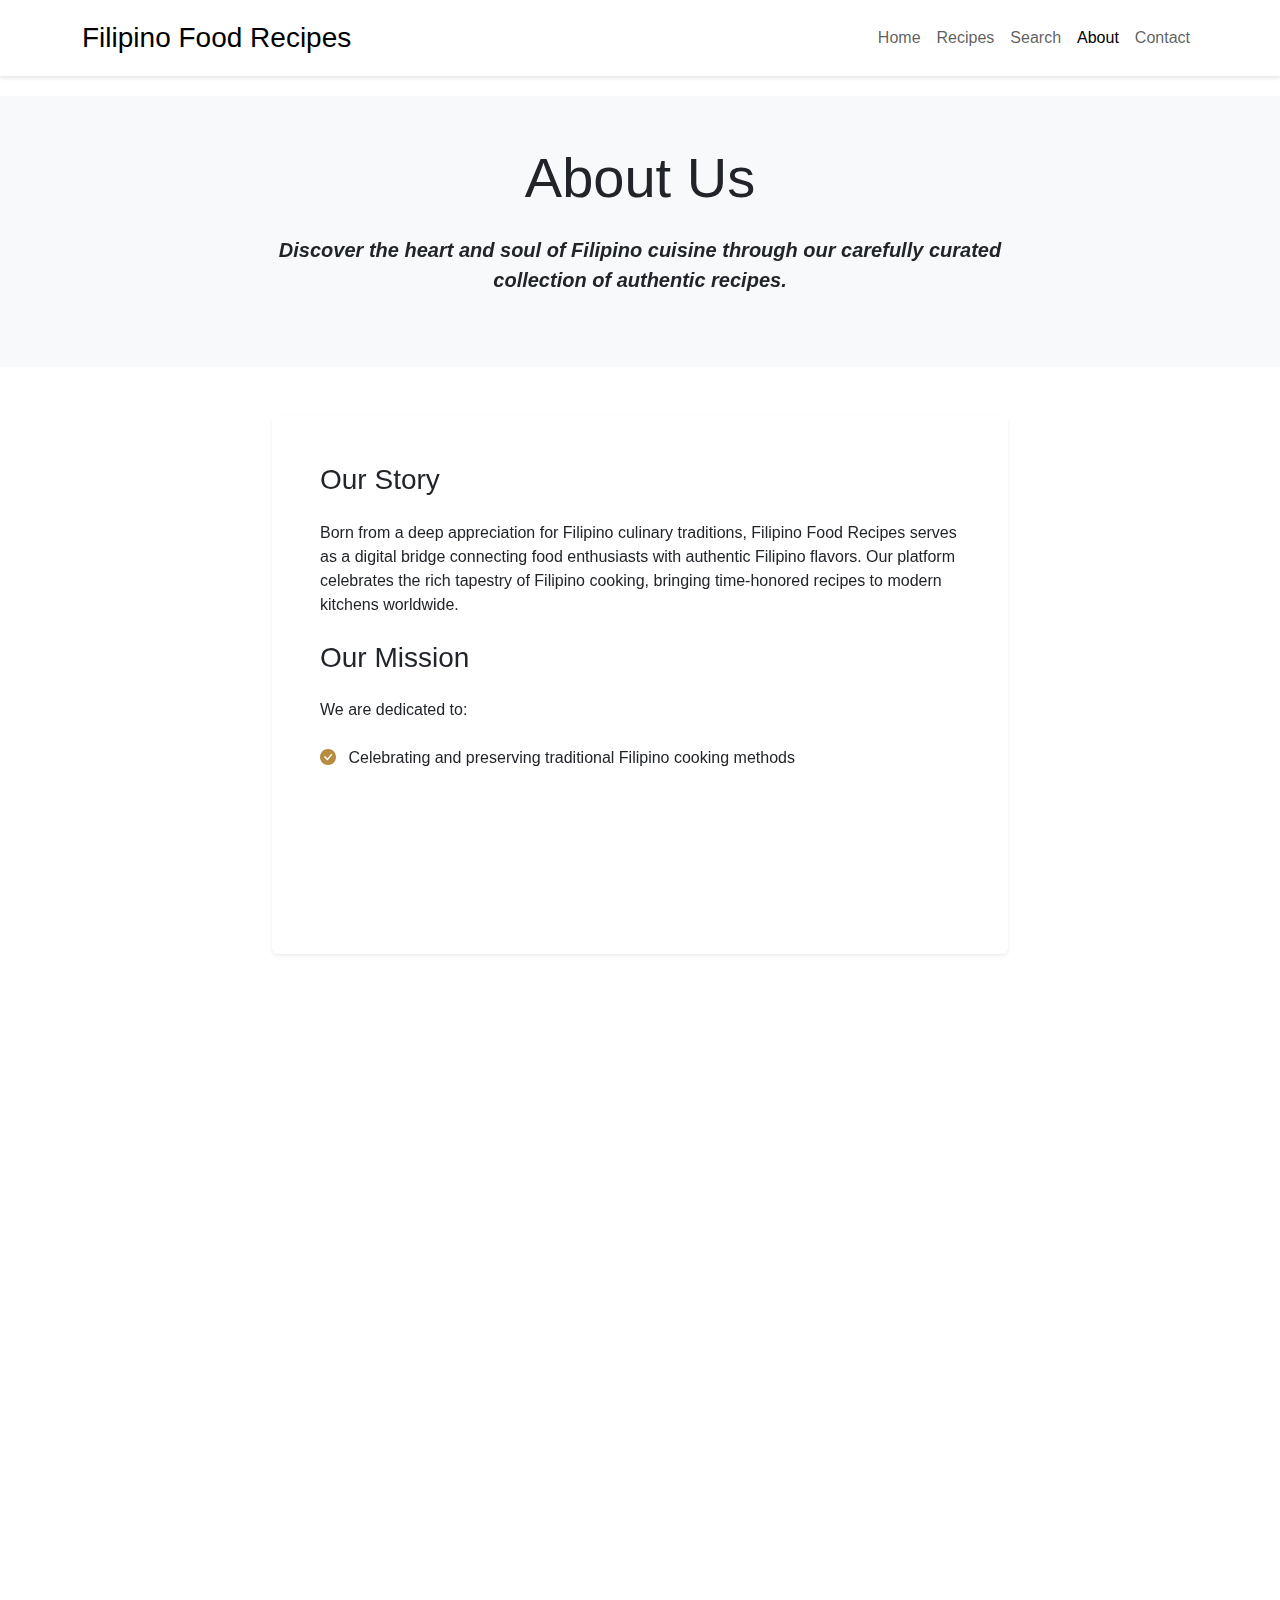
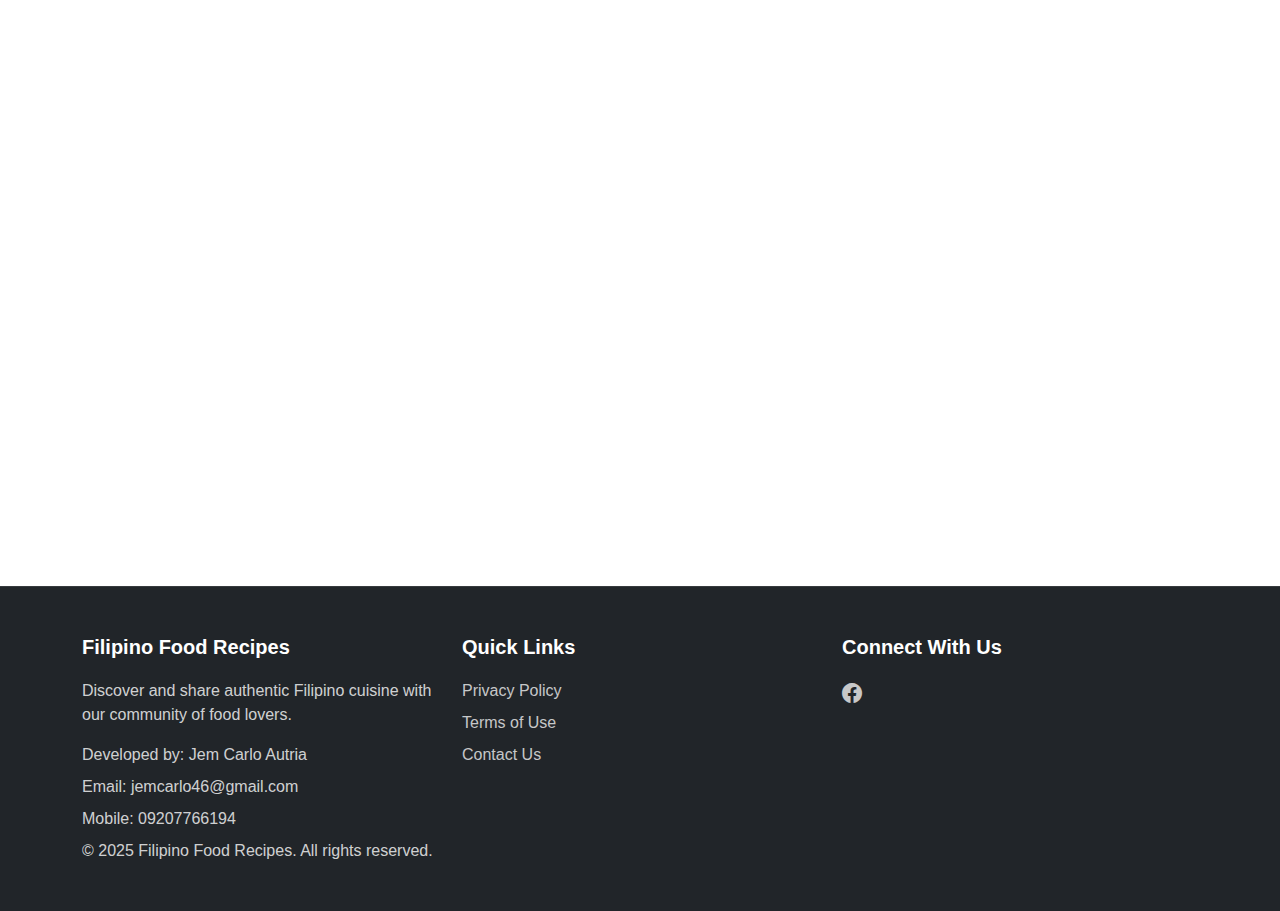
<file: about.html>
<!DOCTYPE html>
<html lang="en">
<head>
    <meta charset="UTF-8">
    <meta name="viewport" content="width=device-width, initial-scale=1.0">
    <meta name="description" content="Learn about Filipino Food Recipes - your source for authentic Filipino cuisine and cooking guides.">
    <title>About Us - Filipino Food Recipes</title>
    <!-- Bootstrap CSS -->
    <link href="https://cdn.jsdelivr.net/npm/bootstrap@5.3.0/dist/css/bootstrap.min.css" rel="stylesheet">
    <!-- Bootstrap Icons -->
    <link rel="stylesheet" href="https://cdn.jsdelivr.net/npm/bootstrap-icons@1.11.3/font/bootstrap-icons.css">
    <!-- Custom CSS -->
    <link href="assets/css/style.css" rel="stylesheet">
    <link href="assets/css/enhanced-style.css" rel="stylesheet">
    <!-- AOS CSS -->
    <link href="https://unpkg.com/aos@2.3.1/dist/aos.css" rel="stylesheet">
</head>
<body>
    <header role="banner" class="fixed-top">
        <nav class="navbar navbar-expand-lg navbar-light bg-white py-3">
            <div class="container">
                <a class="navbar-brand" href="index.html">
                    <h1 class="h3 mb-0">Filipino Food Recipes</h1>
                </a>
                <button class="navbar-toggler" type="button" data-bs-toggle="collapse" data-bs-target="#navbarNav">
                    <span class="navbar-toggler-icon"></span>
                </button>
                <div class="collapse navbar-collapse" id="navbarNav">
                    <ul class="navbar-nav ms-auto">
                        <li class="nav-item">
                            <a class="nav-link" href="index.html">Home</a>
                        </li>
                        <li class="nav-item">
                            <a class="nav-link" href="recipes.html">Recipes</a>
                        </li>
                        <li class="nav-item">
                            <a class="nav-link" href="recipe-search.html">Search</a>
                        </li>
                        <li class="nav-item">
                            <a class="nav-link active" href="about.html" aria-current="page">About</a>
                        </li>
                        <li class="nav-item">
                            <a class="nav-link" href="contact.html">Contact</a>
                        </li>
                    </ul>
                </div>
            </div>
        </nav>
    </header>

    <main class="mt-5 pt-5">
        <section class="about-hero bg-light py-5 mb-5">
            <div class="container">
                <div class="row justify-content-center text-center">
                    <div class="col-lg-8" data-aos="fade-up">
                        <h1 class="display-4 mb-4">About Us</h1>
                        <p class="lead mb-4 fst-italic fw-bold">Discover the heart and soul of Filipino cuisine through our carefully curated collection of authentic recipes.</p>
                    </div>
                </div>
            </div>
        </section>

        <section class="about-content mb-5">
            <div class="container">
                <div class="row justify-content-center">
                    <div class="col-lg-8">
                        <div class="card border-0 shadow-sm mb-5" data-aos="fade-up">
                            <div class="card-body p-5">
                                <h2 class="h3 mb-4">Our Story</h2>
                                <p class="mb-4">Born from a deep appreciation for Filipino culinary traditions, Filipino Food Recipes serves as a digital bridge connecting food enthusiasts with authentic Filipino flavors. Our platform celebrates the rich tapestry of Filipino cooking, bringing time-honored recipes to modern kitchens worldwide.</p>
                                
                                <h2 class="h3 mb-4">Our Mission</h2>
                                <p class="mb-4">We are dedicated to:</p>
                                <ul class="list-unstyled">
                                    <li class="mb-3" data-aos="fade-up" data-aos-delay="0">
                                        <i class="bi bi-check-circle-fill text-primary me-2"></i>
                                        Celebrating and preserving traditional Filipino cooking methods
                                    </li>
                                    <li class="mb-3" data-aos="fade-up" data-aos-delay="100">
                                        <i class="bi bi-check-circle-fill text-primary me-2"></i>
                                        Showcasing the diversity of Filipino regional cuisines
                                    </li>
                                    <li class="mb-3" data-aos="fade-up" data-aos-delay="200">
                                        <i class="bi bi-check-circle-fill text-primary me-2"></i>
                                        Empowering home cooks with detailed recipes and techniques
                                    </li>
                                    <li class="mb-3" data-aos="fade-up" data-aos-delay="300">
                                        <i class="bi bi-check-circle-fill text-primary me-2"></i>
                                        Creating a vibrant community of Filipino cuisine enthusiasts
                                    </li>
                                </ul>
                            </div>
                        </div>

                        <div class="card border-0 shadow-sm mb-5" data-aos="fade-up">
                            <div class="card-body p-5">
                                <h2 class="h3 mb-4">About the Developer</h2>
                                <div class="text-center mb-4">
                                    <i class="bi bi-person-circle fs-1 text-primary"></i>
                                    <h3 class="h5 mt-3">Jem Carlo Autria</h3>
                                    <p class="text-muted">Culinary Technology Innovator</p>
                                </div>
                                <p class="mb-4">This platform represents my vision of bridging traditional Filipino cooking with modern technology, making our rich culinary heritage accessible to food enthusiasts worldwide. Through innovative digital solutions, we're preserving and sharing the authentic flavors of the Philippines.</p>
                                <div class="developer-contact text-center">
                                    <p class="mb-2"><i class="bi bi-envelope-fill me-2"></i>jemcarlo46@gmail.com</p>
                                    <p class="mb-0"><i class="bi bi-telephone-fill me-2"></i>09207766194</p>
                                </div>
                            </div>
                        </div>

                        <div class="card border-0 shadow-sm mb-5" data-aos="fade-up">
                            <div class="card-body p-5">
                                <h2 class="h3 mb-4">What We Offer</h2>
                                <div class="row g-4">
                                    <div class="col-md-6" data-aos="fade-up" data-aos-delay="0">
                                        <div class="feature-item text-center p-4">
                                            <i class="bi bi-journal-text fs-1 text-primary mb-3"></i>
                                            <h3 class="h5">Heritage Recipes</h3>
                                            <p class="mb-0">Carefully preserved traditional Filipino recipes</p>
                                        </div>
                                    </div>
                                    <div class="col-md-6" data-aos="fade-up" data-aos-delay="100">
                                        <div class="feature-item text-center p-4">
                                            <i class="bi bi-camera-video fs-1 text-primary mb-3"></i>
                                            <h3 class="h5">Expert Guidance</h3>
                                            <p class="mb-0">Comprehensive cooking instructions and tips</p>
                                        </div>
                                    </div>
                                    <div class="col-md-6" data-aos="fade-up" data-aos-delay="200">
                                        <div class="feature-item text-center p-4">
                                            <i class="bi bi-people fs-1 text-primary mb-3"></i>
                                            <h3 class="h5">Cultural Exchange</h3>
                                            <p class="mb-0">Connect with Filipino food enthusiasts globally</p>
                                        </div>
                                    </div>
                                    <div class="col-md-6" data-aos="fade-up" data-aos-delay="300">
                                        <div class="feature-item text-center p-4">
                                            <i class="bi bi-star fs-1 text-primary mb-3"></i>
                                            <h3 class="h5">Community Insights</h3>
                                            <p class="mb-0">Share cooking experiences and adaptations</p>
                                        </div>
                                    </div>
                                </div>
                            </div>
                        </div>
                    </div>
                </div>
            </div>
        </section>
    </main>

    <footer class="footer bg-dark text-white py-5">
        <div class="container">
            <div class="row gy-4">
                <div class="col-lg-4">
                    <h5 class="footer-heading">Filipino Food Recipes</h5>
                    <p class="mb-3">Discover and share authentic Filipino cuisine with our community of food lovers.</p>
                    <p class="mb-2">Developed by: Jem Carlo Autria</p>
                    <p class="mb-2">Email: jemcarlo46@gmail.com</p>
                    <p class="mb-2">Mobile: 09207766194</p>
                    <p class="mb-0">&copy; 2025 Filipino Food Recipes. All rights reserved.</p>
                </div>
                <div class="col-lg-4">
                    <h5 class="footer-heading">Quick Links</h5>
                    <ul class="list-unstyled">
                        <li class="mb-2"><a href="privacy.html" class="footer-link">Privacy Policy</a></li>
                        <li class="mb-2"><a href="terms.html" class="footer-link">Terms of Use</a></li>
                        <li class="mb-2"><a href="contact.html" class="footer-link">Contact Us</a></li>
                    </ul>
                </div>
                <div class="col-lg-4">
                    <h5 class="footer-heading">Connect With Us</h5>
                    <div class="social-links">
                        <a href="https://www.facebook.com/profile.php?id=100090090150960" class="footer-link me-3"><i class="bi bi-facebook fs-5"></i></a>
                    </div>
                </div>
            </div>
        </div>
    </footer>

    <!-- Bootstrap JS Bundle -->
    <script src="https://cdn.jsdelivr.net/npm/bootstrap@5.3.0/dist/js/bootstrap.bundle.min.js"></script>
    <!-- AOS JS -->
    <script src="https://unpkg.com/aos@2.3.1/dist/aos.js"></script>
    <script>
        AOS.init({
            duration: 800,
            once: true
        });
    </script>
</body>
</html>
</file>
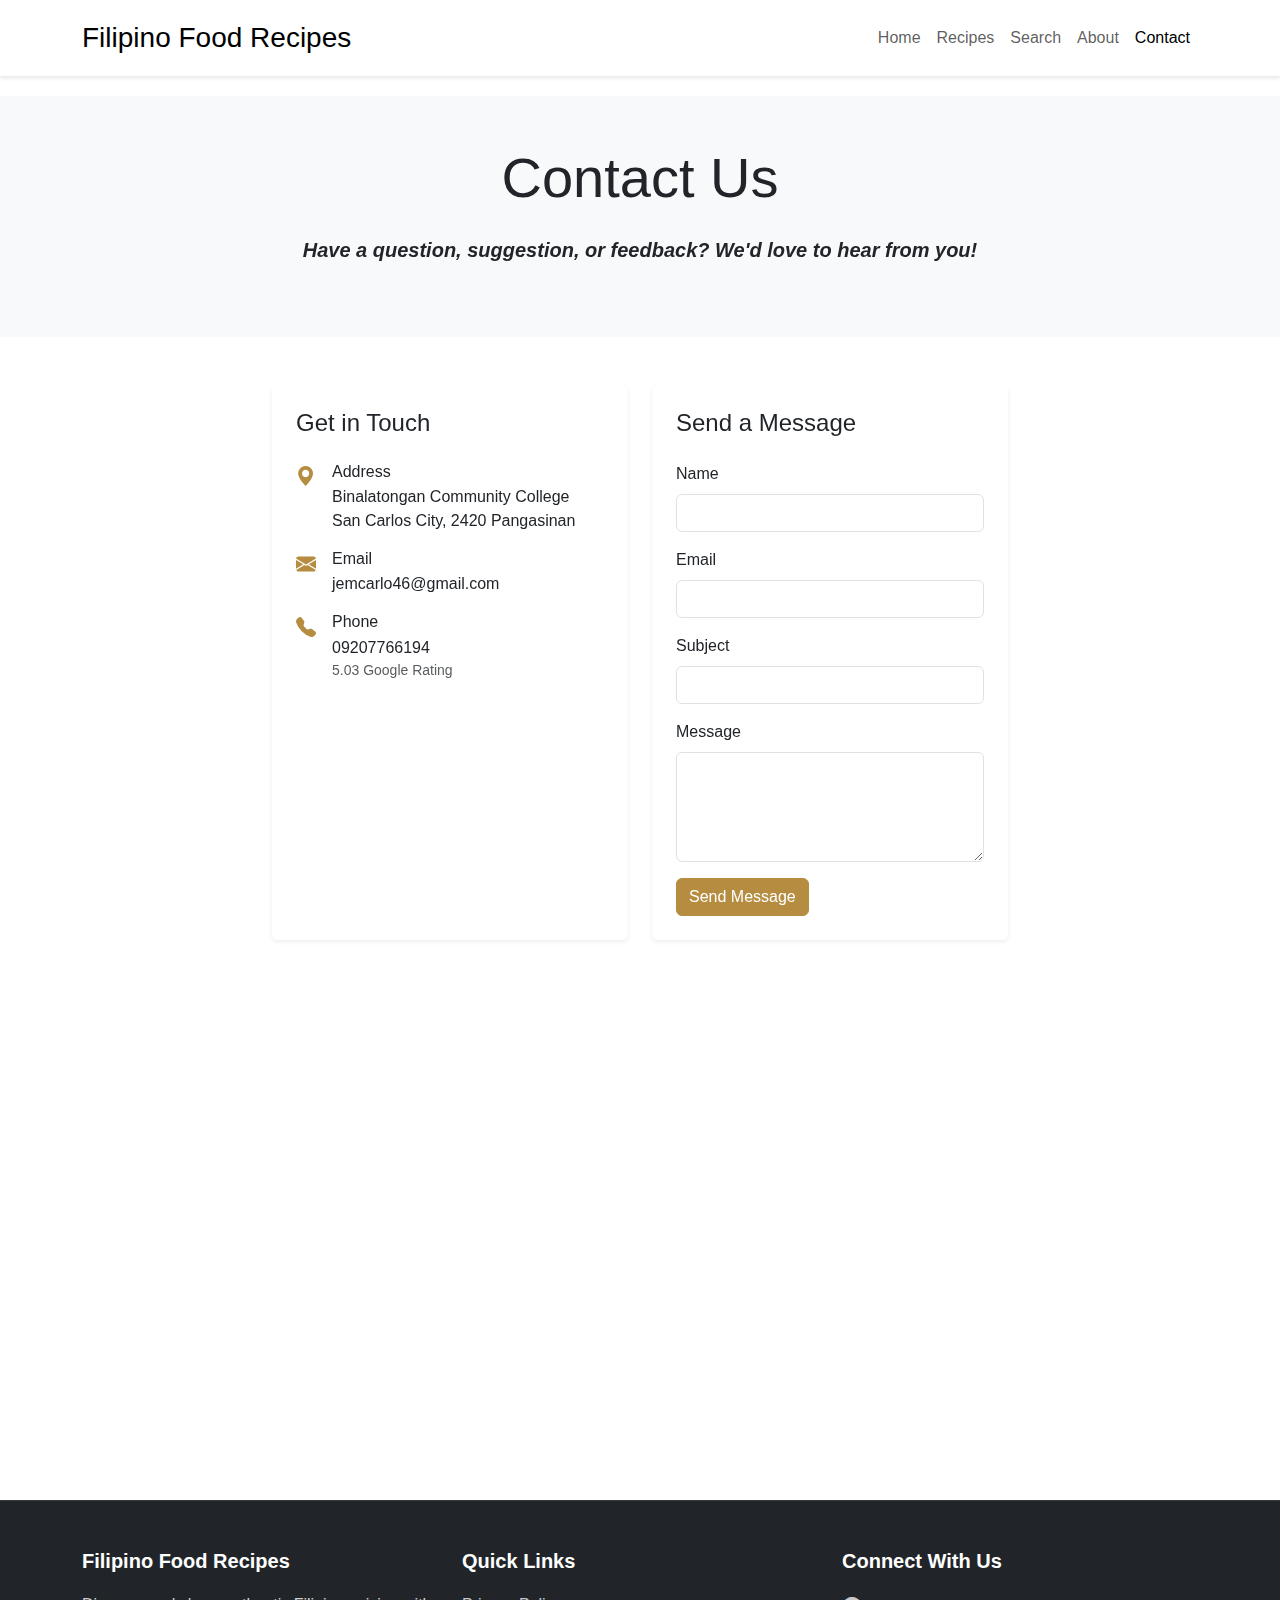
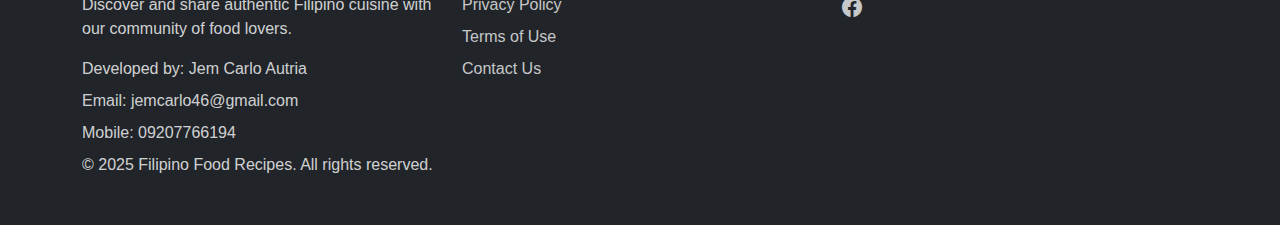
<file: contact.html>
<!DOCTYPE html>
<html lang="en">
<head>
    <meta charset="UTF-8">
    <meta name="viewport" content="width=device-width, initial-scale=1.0">
    <meta name="description" content="Contact Filipino Food Recipes - Get in touch with us for any questions about Filipino cuisine and recipes.">
    <title>Contact Us - Filipino Food Recipes</title>
    <!-- Bootstrap CSS -->
    <link href="https://cdn.jsdelivr.net/npm/bootstrap@5.3.0/dist/css/bootstrap.min.css" rel="stylesheet">
    <!-- Bootstrap Icons -->
    <link rel="stylesheet" href="https://cdn.jsdelivr.net/npm/bootstrap-icons@1.11.3/font/bootstrap-icons.css">
    <!-- Custom CSS -->
    <link href="assets/css/style.css" rel="stylesheet">
    <link href="assets/css/enhanced-style.css" rel="stylesheet">
    <!-- AOS CSS -->
    <link href="https://unpkg.com/aos@2.3.1/dist/aos.css" rel="stylesheet">
</head>
<body>
    <header role="banner" class="fixed-top">
        <nav class="navbar navbar-expand-lg navbar-light bg-white py-3">
            <div class="container">
                <a class="navbar-brand" href="index.html">
                    <h1 class="h3 mb-0">Filipino Food Recipes</h1>
                </a>
                <button class="navbar-toggler" type="button" data-bs-toggle="collapse" data-bs-target="#navbarNav">
                    <span class="navbar-toggler-icon"></span>
                </button>
                <div class="collapse navbar-collapse" id="navbarNav">
                    <ul class="navbar-nav ms-auto">
                        <li class="nav-item">
                            <a class="nav-link" href="index.html">Home</a>
                        </li>
                        <li class="nav-item">
                            <a class="nav-link" href="recipes.html">Recipes</a>
                        </li>
                        <li class="nav-item">
                            <a class="nav-link" href="recipe-search.html">Search</a>
                        </li>
                        <li class="nav-item">
                            <a class="nav-link" href="about.html">About</a>
                        </li>
                        <li class="nav-item">
                            <a class="nav-link active" href="contact.html" aria-current="page">Contact</a>
                        </li>
                    </ul>
                </div>
            </div>
        </nav>
    </header>

    <main class="mt-5 pt-5">
        <section class="contact-hero bg-light py-5 mb-5">
            <div class="container">
                <div class="row justify-content-center text-center">
                    <div class="col-lg-8" data-aos="fade-up">
                        <h1 class="display-4 mb-4">Contact Us</h1>
                        <p class="lead mb-4 fst-italic fw-bold">Have a question, suggestion, or feedback? We'd love to hear from you!</p>
                    </div>
                </div>
            </div>
        </section>

        <section class="contact-content mb-5">
            <div class="container">
                <div class="row justify-content-center">
                    <div class="col-lg-8">
                        <div class="row g-4">
                            <div class="col-md-6" data-aos="fade-up" data-aos-delay="0">
                                <div class="card border-0 shadow-sm h-100">
                                    <div class="card-body p-4">
                                        <h2 class="h4 mb-4">Get in Touch</h2>
                                        <div class="contact-info">
                                            <div class="d-flex mb-3">
                                                <i class="bi bi-geo-alt-fill text-primary fs-5 me-3"></i>
                                                <div>
                                                    <h3 class="h6 mb-1">Address</h3>
                                                    <p class="mb-0">Binalatongan Community College<br>San Carlos City, 2420 Pangasinan</p>
                                                </div>
                                            </div>
                                            <div class="d-flex mb-3">
                                                <i class="bi bi-envelope-fill text-primary fs-5 me-3"></i>
                                                <div>
                                                    <h3 class="h6 mb-1">Email</h3>
                                                    <p class="mb-0">jemcarlo46@gmail.com</p>
                                                </div>
                                            </div>
                                            <div class="d-flex">
                                                <i class="bi bi-telephone-fill text-primary fs-5 me-3"></i>
                                                <div>
                                                    <h3 class="h6 mb-1">Phone</h3>
                                                    <p class="mb-0">09207766194</p>
                                                    <small class="text-muted d-block">5.03 Google Rating</small>
                                                </div>
                                            </div>
                                        </div>
                                    </div>
                                </div>
                            </div>
                            <div class="col-md-6" data-aos="fade-up" data-aos-delay="100">
                                <div class="card border-0 shadow-sm h-100">
                                    <div class="card-body p-4">
                                        <h2 class="h4 mb-4">Send a Message</h2>
                                        <form id="contactForm">
                                            <div class="mb-3">
                                                <label for="name" class="form-label">Name</label>
                                                <input type="text" class="form-control" id="name" required>
                                            </div>
                                            <div class="mb-3">
                                                <label for="email" class="form-label">Email</label>
                                                <input type="email" class="form-control" id="email" required>
                                            </div>
                                            <div class="mb-3">
                                                <label for="subject" class="form-label">Subject</label>
                                                <input type="text" class="form-control" id="subject" required>
                                            </div>
                                            <div class="mb-3">
                                                <label for="message" class="form-label">Message</label>
                                                <textarea class="form-control" id="message" rows="4" required></textarea>
                                            </div>
                                            <button type="submit" class="btn btn-primary">Send Message</button>
                                        </form>
                                    </div>
                                </div>
                            </div>
                        </div>

                        <div class="card border-0 shadow-sm mt-4" data-aos="fade-up" data-aos-delay="200">
                            <div class="card-body p-4">
                                <h2 class="h4 mb-4">Location</h2>
                                <div class="ratio ratio-16x9">
                                    <iframe src="https://www.google.com/maps/embed?pb=!1m18!1m12!1m3!1d3842.8673095657287!2d120.34903977585473!3d15.921800489126446!2m3!1f0!2f0!3f0!3m2!1i1024!2i768!4f13.1!3m3!1m2!1s0x339145d16fcc8e79%3A0x821208c424536ac3!2sBinalatongan%20Community%20College!5e0!3m2!1sen!2sph!4v1705397520000!5m2!1sen!2sph"
                                            style="border:0;" allowfullscreen="" loading="lazy" 
                                            referrerpolicy="no-referrer-when-downgrade"></iframe>
                                </div>
                            </div>
                        </div>
                    </div>
                </div>
            </div>
        </section>
    </main>

    <footer class="footer bg-dark text-white py-5">
        <div class="container">
            <div class="row gy-4">
                <div class="col-lg-4">
                    <h5 class="footer-heading">Filipino Food Recipes</h5>
                    <p class="mb-3">Discover and share authentic Filipino cuisine with our community of food lovers.</p>
                    <p class="mb-2">Developed by: Jem Carlo Autria</p>
                    <p class="mb-2">Email: jemcarlo46@gmail.com</p>
                    <p class="mb-2">Mobile: 09207766194</p>
                    <p class="mb-0">&copy; 2025 Filipino Food Recipes. All rights reserved.</p>
                </div>
                <div class="col-lg-4">
                    <h5 class="footer-heading">Quick Links</h5>
                    <ul class="list-unstyled">
                        <li class="mb-2"><a href="privacy.html" class="footer-link">Privacy Policy</a></li>
                        <li class="mb-2"><a href="terms.html" class="footer-link">Terms of Use</a></li>
                        <li class="mb-2"><a href="contact.html" class="footer-link">Contact Us</a></li>
                    </ul>
                </div>
                <div class="col-lg-4">
                    <h5 class="footer-heading">Connect With Us</h5>
                    <div class="social-links">
                        <a href="https://www.facebook.com/profile.php?id=100090090150960" class="footer-link me-3"><i class="bi bi-facebook fs-5"></i></a>

                       
                    </div>
                </div>
            </div>
        </div>
    </footer>

    <!-- Bootstrap JS Bundle -->
    <script src="https://cdn.jsdelivr.net/npm/bootstrap@5.3.0/dist/js/bootstrap.bundle.min.js"></script>
    <!-- AOS JS -->
    <script src="https://unpkg.com/aos@2.3.1/dist/aos.js"></script>
    <!-- Contact Form Validation -->
    <script>
        AOS.init({
            duration: 800,
            once: true
        });
        document.getElementById('contactForm').addEventListener('submit', function(e) {
            e.preventDefault();
            // Here you would typically send the form data to a server
            alert('Thank you for your message! We will get back to you soon.');
            this.reset();
        });
    </script>
</body>
</html>
</file>
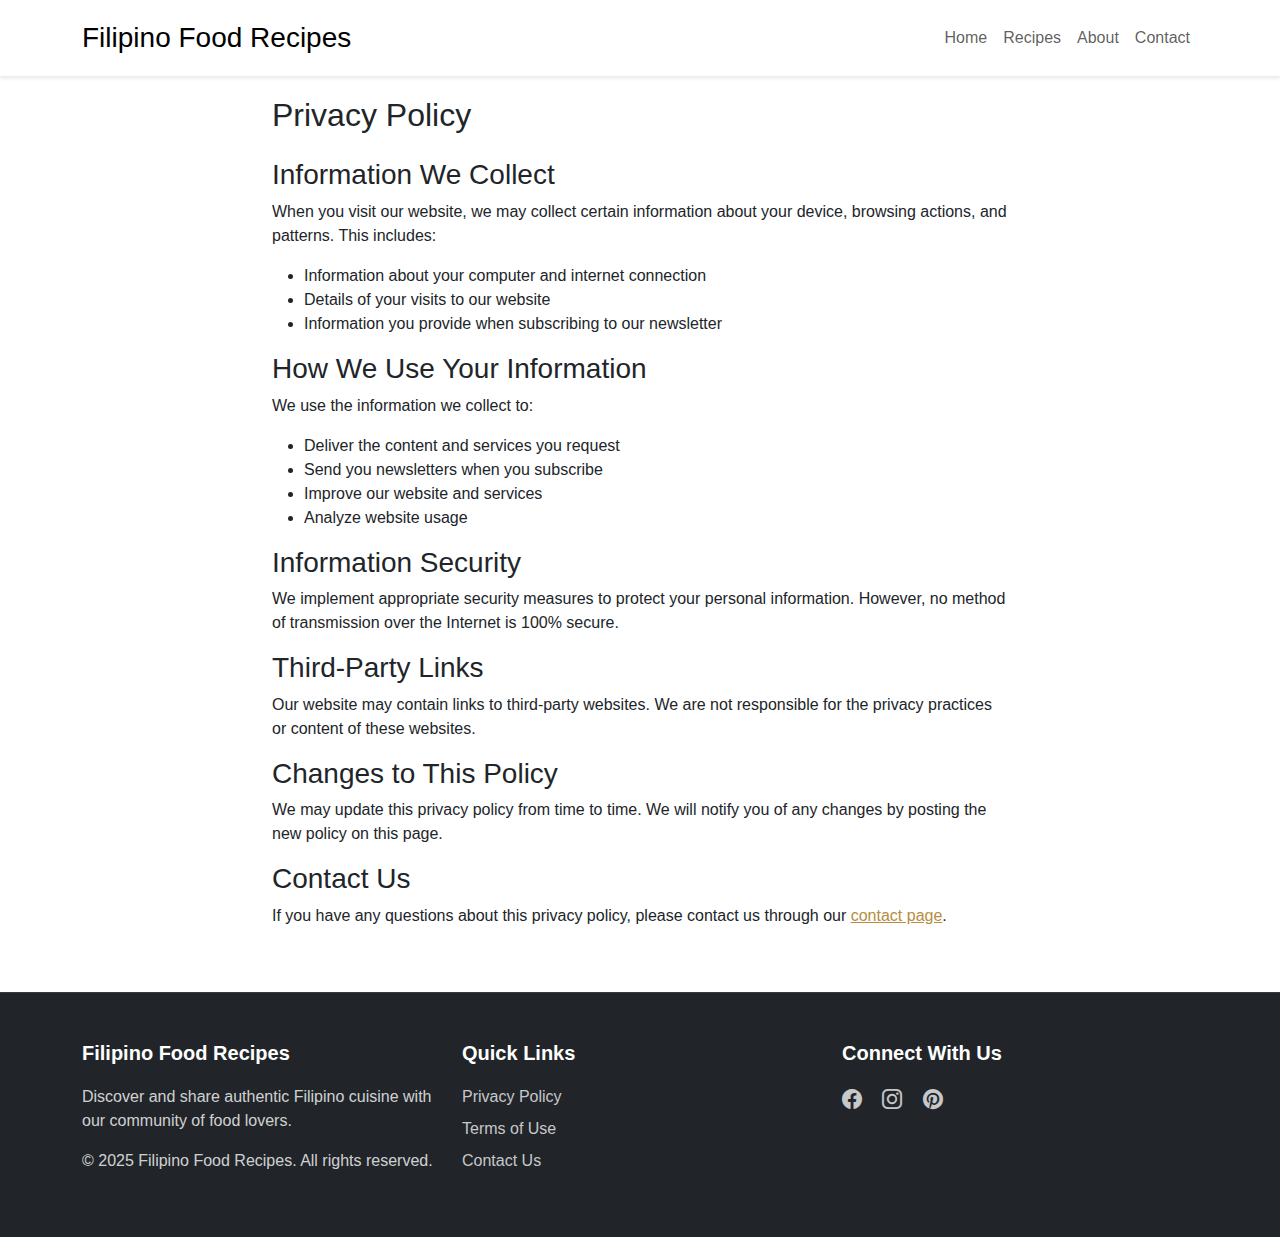
<file: privacy.html>
<!DOCTYPE html>
<html lang="en">
<head>
    <meta charset="UTF-8">
    <meta name="viewport" content="width=device-width, initial-scale=1.0">
    <title>Privacy Policy - Filipino Food Recipes</title>
    <!-- Bootstrap CSS -->
    <link href="https://cdn.jsdelivr.net/npm/bootstrap@5.3.0/dist/css/bootstrap.min.css" rel="stylesheet">
    <!-- Bootstrap Icons -->
    <link rel="stylesheet" href="https://cdn.jsdelivr.net/npm/bootstrap-icons@1.11.3/font/bootstrap-icons.css">
    <!-- Custom CSS -->
    <link href="assets/css/style.css" rel="stylesheet">
    <link href="assets/css/enhanced-style.css" rel="stylesheet">
</head>
<body>
    <header role="banner" class="fixed-top">
        <nav class="navbar navbar-expand-lg navbar-light bg-white py-3">
            <div class="container">
                <a class="navbar-brand" href="index.html">
                    <h1 class="h3 mb-0">Filipino Food Recipes</h1>
                </a>
                <button class="navbar-toggler" type="button" data-bs-toggle="collapse" data-bs-target="#navbarNav" aria-controls="navbarNav" aria-expanded="false" aria-label="Toggle navigation">
                    <span class="navbar-toggler-icon"></span>
                </button>
                <div class="collapse navbar-collapse" id="navbarNav">
                    <ul class="navbar-nav ms-auto">
                        <li class="nav-item">
                            <a class="nav-link" href="index.html">Home</a>
                        </li>
                        <li class="nav-item">
                            <a class="nav-link" href="recipes.html">Recipes</a>
                        </li>
                        <li class="nav-item">
                            <a class="nav-link" href="about.html">About</a>
                        </li>
                        <li class="nav-item">
                            <a class="nav-link" href="contact.html">Contact</a>
                        </li>
                    </ul>
                </div>
            </div>
        </nav>
    </header>

    <main role="main" class="mt-5 pt-5">
        <div class="container">
            <div class="row justify-content-center">
                <div class="col-lg-8">
                    <h2 class="mb-4">Privacy Policy</h2>
                    <div class="content">
                        <h3>Information We Collect</h3>
                        <p>When you visit our website, we may collect certain information about your device, browsing actions, and patterns. This includes:</p>
                        <ul>
                            <li>Information about your computer and internet connection</li>
                            <li>Details of your visits to our website</li>
                            <li>Information you provide when subscribing to our newsletter</li>
                        </ul>

                        <h3>How We Use Your Information</h3>
                        <p>We use the information we collect to:</p>
                        <ul>
                            <li>Deliver the content and services you request</li>
                            <li>Send you newsletters when you subscribe</li>
                            <li>Improve our website and services</li>
                            <li>Analyze website usage</li>
                        </ul>

                        <h3>Information Security</h3>
                        <p>We implement appropriate security measures to protect your personal information. However, no method of transmission over the Internet is 100% secure.</p>

                        <h3>Third-Party Links</h3>
                        <p>Our website may contain links to third-party websites. We are not responsible for the privacy practices or content of these websites.</p>

                        <h3>Changes to This Policy</h3>
                        <p>We may update this privacy policy from time to time. We will notify you of any changes by posting the new policy on this page.</p>

                        <h3>Contact Us</h3>
                        <p>If you have any questions about this privacy policy, please contact us through our <a href="contact.html">contact page</a>.</p>
                    </div>
                </div>
            </div>
        </div>
    </main>

    <footer class="footer bg-dark text-white py-5 mt-5">
        <div class="container">
            <div class="row gy-4">
                <div class="col-lg-4">
                    <h5 class="footer-heading">Filipino Food Recipes</h5>
                    <p class="mb-3">Discover and share authentic Filipino cuisine with our community of food lovers.</p>
                    <p class="mb-0">&copy; 2025 Filipino Food Recipes. All rights reserved.</p>
                </div>
                <div class="col-lg-4">
                    <h5 class="footer-heading">Quick Links</h5>
                    <ul class="list-unstyled">
                        <li class="mb-2"><a href="privacy.html" class="footer-link">Privacy Policy</a></li>
                        <li class="mb-2"><a href="terms.html" class="footer-link">Terms of Use</a></li>
                        <li class="mb-2"><a href="contact.html" class="footer-link">Contact Us</a></li>
                    </ul>
                </div>
                <div class="col-lg-4">
                    <h5 class="footer-heading">Connect With Us</h5>
                    <div class="social-links">
                        <a href="https://www.facebook.com/profile.php?id=100090090150960" class="footer-link me-3"><i class="bi bi-facebook fs-5"></i></a>

                        <a href="#" class="footer-link me-3"><i class="bi bi-instagram fs-5"></i></a>
                        <a href="#" class="footer-link me-3"><i class="bi bi-pinterest fs-5"></i></a>
                    </div>
                </div>
            </div>
        </div>
    </footer>

    <!-- Bootstrap JS Bundle -->
    <script src="https://cdn.jsdelivr.net/npm/bootstrap@5.3.0/dist/js/bootstrap.bundle.min.js"></script>
</body>
</html>
</file>
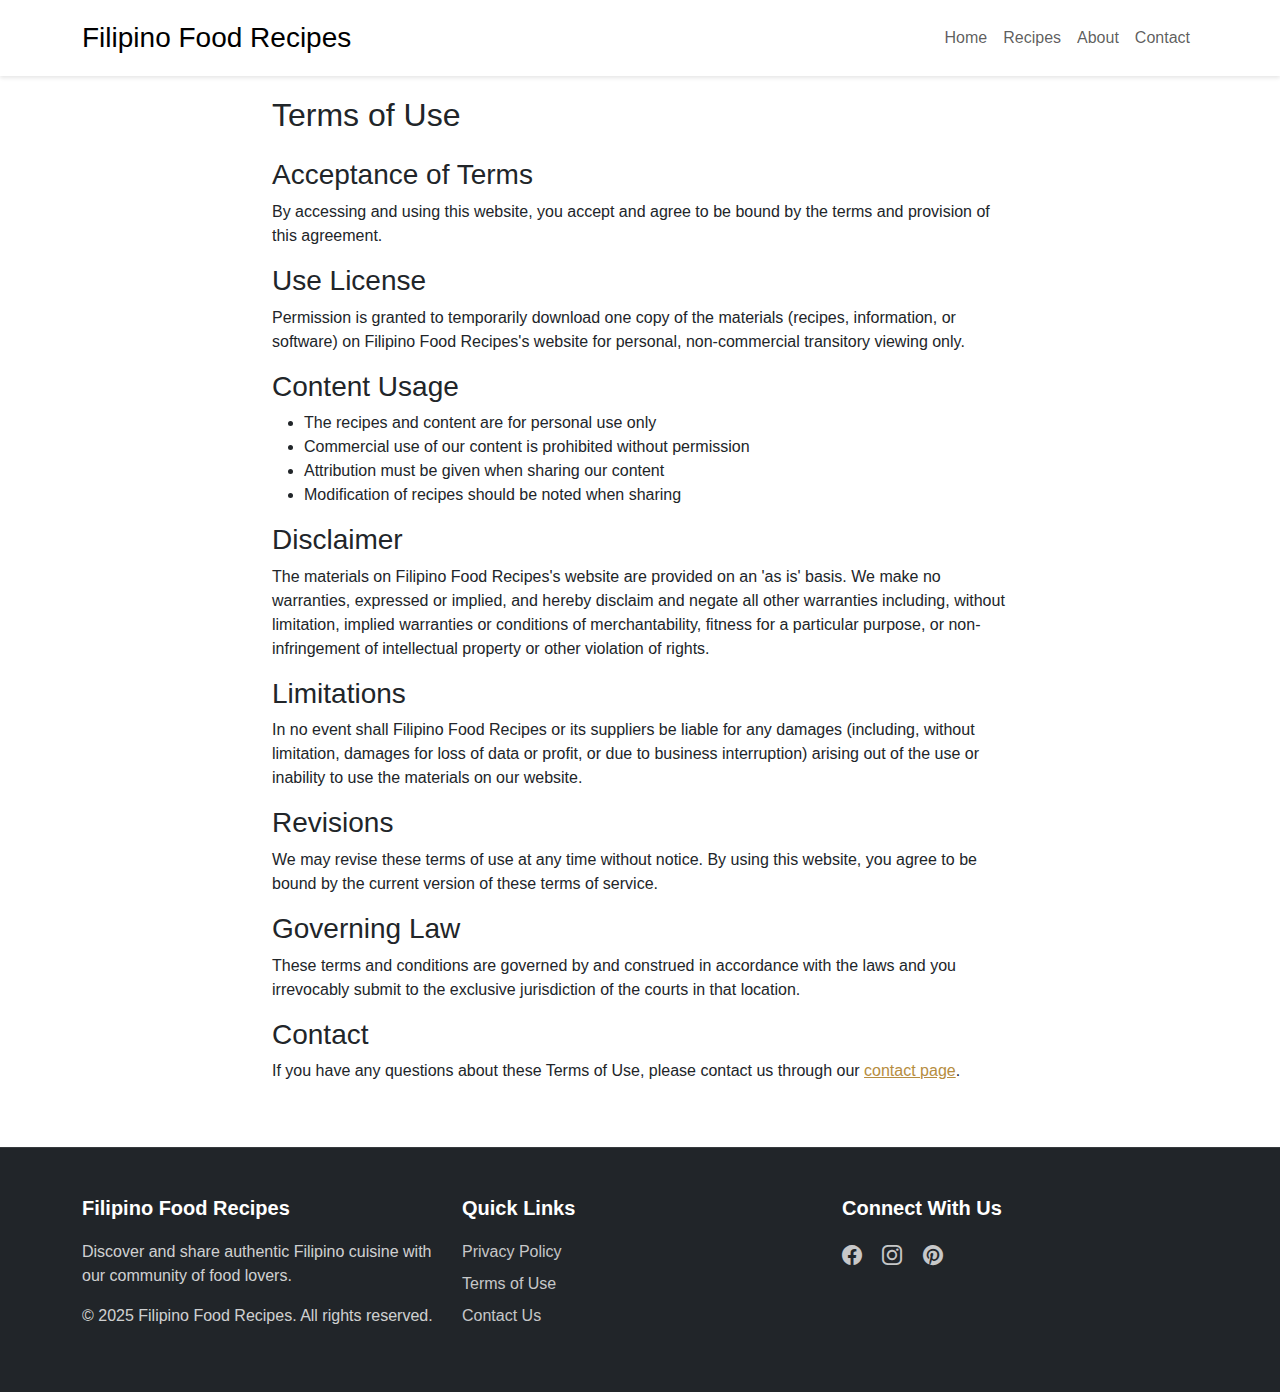
<file: terms.html>
<!DOCTYPE html>
<html lang="en">
<head>
    <meta charset="UTF-8">
    <meta name="viewport" content="width=device-width, initial-scale=1.0">
    <title>Terms of Use - Filipino Food Recipes</title>
    <!-- Bootstrap CSS -->
    <link href="https://cdn.jsdelivr.net/npm/bootstrap@5.3.0/dist/css/bootstrap.min.css" rel="stylesheet">
    <!-- Bootstrap Icons -->
    <link rel="stylesheet" href="https://cdn.jsdelivr.net/npm/bootstrap-icons@1.11.3/font/bootstrap-icons.css">
    <!-- Custom CSS -->
    <link href="assets/css/style.css" rel="stylesheet">
    <link href="assets/css/enhanced-style.css" rel="stylesheet">
</head>
<body>
    <header role="banner" class="fixed-top">
        <nav class="navbar navbar-expand-lg navbar-light bg-white py-3">
            <div class="container">
                <a class="navbar-brand" href="index.html">
                    <h1 class="h3 mb-0">Filipino Food Recipes</h1>
                </a>
                <button class="navbar-toggler" type="button" data-bs-toggle="collapse" data-bs-target="#navbarNav" aria-controls="navbarNav" aria-expanded="false" aria-label="Toggle navigation">
                    <span class="navbar-toggler-icon"></span>
                </button>
                <div class="collapse navbar-collapse" id="navbarNav">
                    <ul class="navbar-nav ms-auto">
                        <li class="nav-item">
                            <a class="nav-link" href="index.html">Home</a>
                        </li>
                        <li class="nav-item">
                            <a class="nav-link" href="recipes.html">Recipes</a>
                        </li>
                        <li class="nav-item">
                            <a class="nav-link" href="about.html">About</a>
                        </li>
                        <li class="nav-item">
                            <a class="nav-link" href="contact.html">Contact</a>
                        </li>
                    </ul>
                </div>
            </div>
        </nav>
    </header>

    <main role="main" class="mt-5 pt-5">
        <div class="container">
            <div class="row justify-content-center">
                <div class="col-lg-8">
                    <h2 class="mb-4">Terms of Use</h2>
                    <div class="content">
                        <h3>Acceptance of Terms</h3>
                        <p>By accessing and using this website, you accept and agree to be bound by the terms and provision of this agreement.</p>

                        <h3>Use License</h3>
                        <p>Permission is granted to temporarily download one copy of the materials (recipes, information, or software) on Filipino Food Recipes's website for personal, non-commercial transitory viewing only.</p>
                        
                        <h3>Content Usage</h3>
                        <ul>
                            <li>The recipes and content are for personal use only</li>
                            <li>Commercial use of our content is prohibited without permission</li>
                            <li>Attribution must be given when sharing our content</li>
                            <li>Modification of recipes should be noted when sharing</li>
                        </ul>

                        <h3>Disclaimer</h3>
                        <p>The materials on Filipino Food Recipes's website are provided on an 'as is' basis. We make no warranties, expressed or implied, and hereby disclaim and negate all other warranties including, without limitation, implied warranties or conditions of merchantability, fitness for a particular purpose, or non-infringement of intellectual property or other violation of rights.</p>

                        <h3>Limitations</h3>
                        <p>In no event shall Filipino Food Recipes or its suppliers be liable for any damages (including, without limitation, damages for loss of data or profit, or due to business interruption) arising out of the use or inability to use the materials on our website.</p>

                        <h3>Revisions</h3>
                        <p>We may revise these terms of use at any time without notice. By using this website, you agree to be bound by the current version of these terms of service.</p>

                        <h3>Governing Law</h3>
                        <p>These terms and conditions are governed by and construed in accordance with the laws and you irrevocably submit to the exclusive jurisdiction of the courts in that location.</p>

                        <h3>Contact</h3>
                        <p>If you have any questions about these Terms of Use, please contact us through our <a href="contact.html">contact page</a>.</p>
                    </div>
                </div>
            </div>
        </div>
    </main>

    <footer class="footer bg-dark text-white py-5 mt-5">
        <div class="container">
            <div class="row gy-4">
                <div class="col-lg-4">
                    <h5 class="footer-heading">Filipino Food Recipes</h5>
                    <p class="mb-3">Discover and share authentic Filipino cuisine with our community of food lovers.</p>
                    <p class="mb-0">&copy; 2025 Filipino Food Recipes. All rights reserved.</p>
                </div>
                <div class="col-lg-4">
                    <h5 class="footer-heading">Quick Links</h5>
                    <ul class="list-unstyled">
                        <li class="mb-2"><a href="privacy.html" class="footer-link">Privacy Policy</a></li>
                        <li class="mb-2"><a href="terms.html" class="footer-link">Terms of Use</a></li>
                        <li class="mb-2"><a href="contact.html" class="footer-link">Contact Us</a></li>
                    </ul>
                </div>
                <div class="col-lg-4">
                    <h5 class="footer-heading">Connect With Us</h5>
                    <div class="social-links">
                        <a href="https://www.facebook.com/profile.php?id=100090090150960" class="footer-link me-3"><i class="bi bi-facebook fs-5"></i></a>

                        <a href="#" class="footer-link me-3"><i class="bi bi-instagram fs-5"></i></a>
                        <a href="#" class="footer-link me-3"><i class="bi bi-pinterest fs-5"></i></a>
                    </div>
                </div>
            </div>
        </div>
    </footer>

    <!-- Bootstrap JS Bundle -->
    <script src="https://cdn.jsdelivr.net/npm/bootstrap@5.3.0/dist/js/bootstrap.bundle.min.js"></script>
</body>
</html>
</file>
<file: assets/css/style.css>
/* Custom styles for Filipino Food Recipes website */

/* General styles */
body {
    font-family: 'Segoe UI', Tahoma, Geneva, Verdana, sans-serif;
}

/* Header styles */
header {
    box-shadow: 0 2px 4px rgba(0,0,0,0.1);
}

.navbar-dark .navbar-nav .nav-link {
    color: rgba(255,255,255,0.9);
    font-weight: 500;
    padding: 0.5rem 1rem;
    transition: color 0.3s ease;
}

.navbar-dark .navbar-nav .nav-link:hover {
    color: #fff;
}

/* Hero section styles */
.hero-section {
    background: linear-gradient(rgba(0,0,0,0.5), rgba(0,0,0,0.5)), url('../images/hero-bg.jpg');
    background-size: cover;
    background-position: center;
    color: white;
    padding: 100px 0;
}

.hero-section .display-4 {
    font-weight: 700;
    text-shadow: 2px 2px 4px rgba(0,0,0,0.5);
}

.hero-section .lead {
    font-size: 1.4rem;
    text-shadow: 1px 1px 2px rgba(0,0,0,0.5);
}

/* Featured content styles */
.featured-content {
    background-color: #f8f9fa;
}

.recipe-card {
    transition: transform 0.3s ease;
    margin-bottom: 2rem;
}

.recipe-card:hover {
    transform: translateY(-5px);
}

.recipe-card img {
    width: 100%;
    height: 200px;
    object-fit: cover;
    border-radius: 8px 8px 0 0;
}

/* Footer styles */
footer {
    border-top: 1px solid rgba(255,255,255,0.1);
}

footer h5 {
    color: #fff;
    margin-bottom: 1rem;
}

footer p {
    margin-bottom: 0.5rem;
    color: rgba(255,255,255,0.8);
}

/* Responsive adjustments */
@media (max-width: 768px) {
    .hero-section {
        padding: 60px 0;
    }
    
    .hero-section .display-4 {
        font-size: 2.5rem;
    }
    
    .hero-section .lead {
        font-size: 1.2rem;
    }
}
</file>
<file: assets/css/enhanced-style.css>
:root {
    --bs-primary: #B68D40;
    --bs-primary-rgb: 182, 141, 64;
}

.btn-primary {
    background-color: var(--bs-primary);
    border-color: var(--bs-primary);
}

.btn-primary:hover {
    background-color: #9a7835;
    border-color: #9a7835;
}

.btn-outline-primary {
    color: var(--bs-primary);
    border-color: var(--bs-primary);
}

.btn-outline-primary:hover {
    background-color: var(--bs-primary);
    border-color: var(--bs-primary);
}

.text-primary {
    color: var(--bs-primary) !important;
}

.bg-primary {
    background-color: var(--bs-primary) !important;
}

.border-primary {
    border-color: var(--bs-primary) !important;
}

a {
    color: var(--bs-primary);
}

a:hover {
    color: #9a7835;
}

/* Footer Styles */
.footer-link {
    color: rgba(255, 255, 255, 0.75);
    text-decoration: none;
    transition: color 0.3s ease;
}

.footer-link:hover {
    color: #fff;
}

.footer-heading {
    color: #fff;
    font-weight: 600;
    margin-bottom: 1.25rem;
}

/* Existing styles preserved */
.hero-section {
    background: linear-gradient(rgba(0, 0, 0, 0.5), rgba(0, 0, 0, 0.7)), url('https://images.pexels.com/photos/2313686/pexels-photo-2313686.jpeg?auto=compress&cs=tinysrgb&w=1920') center/cover no-repeat;
    padding: 8rem 0;
    margin-top: -1rem;
}

.hero-overlay {
    position: absolute;
    top: 0;
    left: 0;
    right: 0;
    bottom: 0;
    background: rgba(0, 0, 0, 0.4);
}

.min-vh-75 {
    min-height: 75vh;
}

.section-padding {
    padding: 5rem 0;
}

.section-padding-sm {
    padding: 4rem 0;
}

.recipe-card {
    transition: transform 0.3s ease;
    border: 1px solid rgba(0, 0, 0, 0.125);
    border-radius: 0.5rem;
    overflow: hidden;
    background: #fff;
}

.recipe-card:hover {
    transform: translateY(-5px);
}

.recipe-card .card-img-top {
    height: 200px;
    object-fit: cover;
}

.recipe-card .card-body {
    padding: 1.5rem;
}

.recipe-card .card-title {
    margin-bottom: 0.75rem;
}

.recipe-card .card-text {
    margin-bottom: 1.25rem;
    color: #6c757d;
}

.feature-card {
    background: #fff;
    border-radius: 0.5rem;
    box-shadow: 0 0.125rem 0.25rem rgba(0, 0, 0, 0.075);
    height: 100%;
    transition: transform 0.3s ease, box-shadow 0.3s ease;
}

.feature-card:hover {
    transform: translateY(-5px);
    box-shadow: 0 0.5rem 1rem rgba(0, 0, 0, 0.15);
}
</file>
